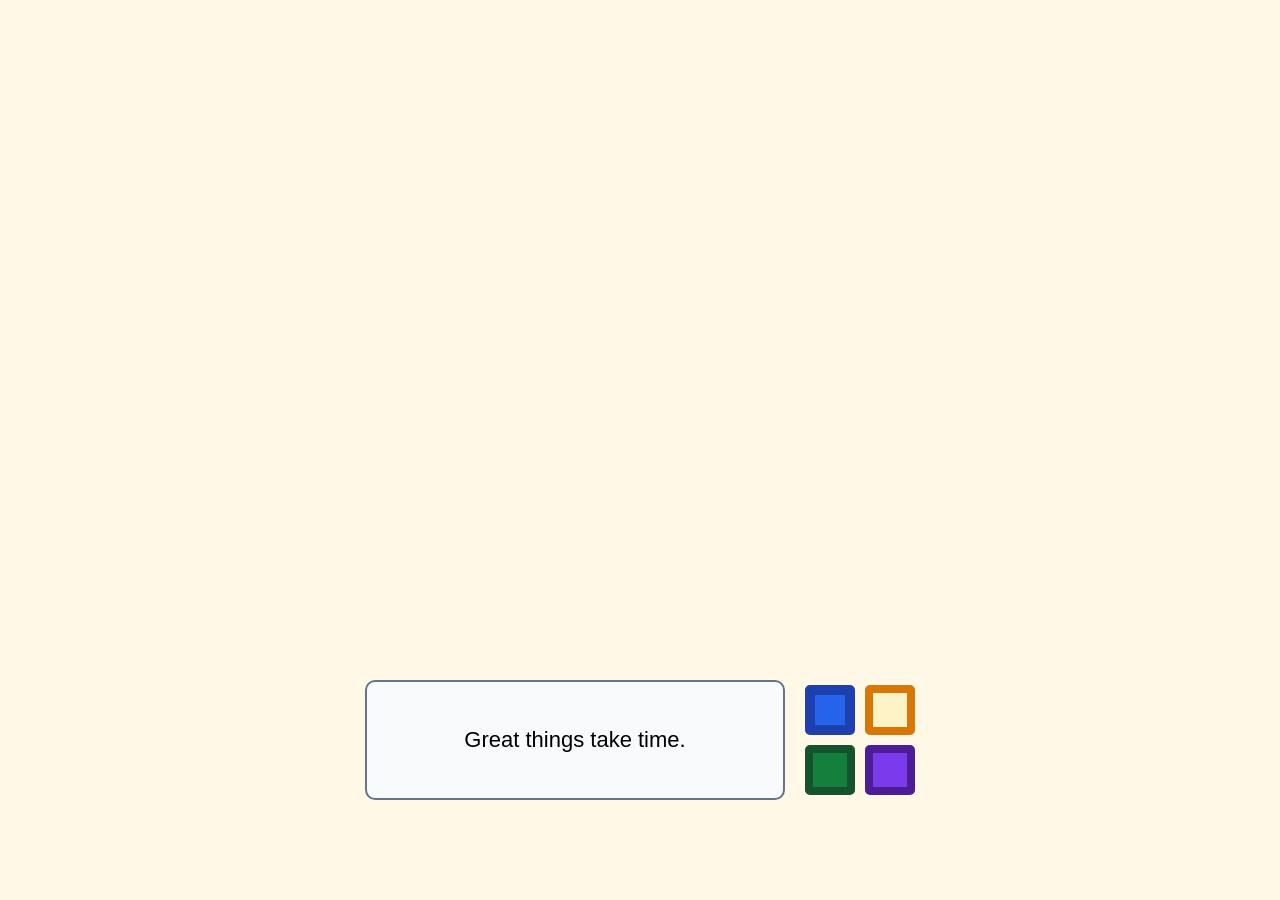
<file: index.html>
<!doctype html>
<html lang="en">
  <head>
    <meta charset="UTF-8" >
    <meta name="viewport" content="width=device-width, initial-scale=1.0" >
    <link rel="stylesheet" href="style.css" >
    <title>Fortune Teller</title>
  </head>
  <body>
    <div class="fortune-container">
      <div id="fortuneBox" class="fortune-box">
        <p id="fortuneText"></p>
      </div>
      <!-- retry -->

      <div class="theme-buttons">
        <div class="theme-button blue"></div>
        <div class="theme-button orange"></div>
        <div class="theme-button green"></div>
        <div class="theme-button purple"></div>
      </div>
    </div>
    <script src="main.js"></script>
  </body>
</html>
</file>
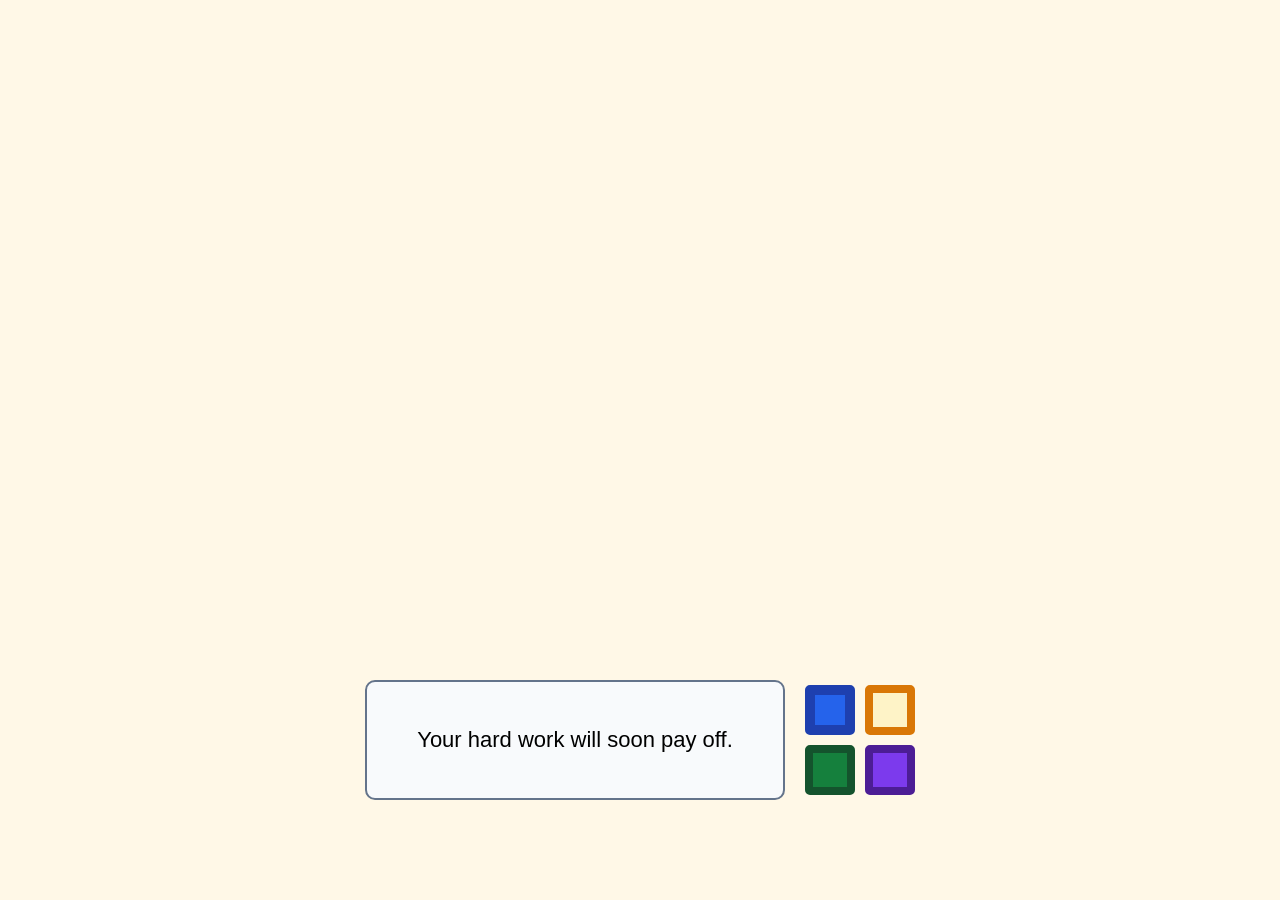
<file: task1.html>
<!doctype html>
<html lang="en">
  <head>
    <meta charset="UTF-8" >
    <meta name="viewport" content="width=device-width, initial-scale=1.0" >
    <link rel="stylesheet" href="style.css" >
    <title>Fortune Teller</title>
  </head>
  <body>
    <div class="fortune-container">
      <div id="fortuneBox" class="fortune-box">
        <p id="fortuneText"></p>
      </div>

      <div class="theme-buttons">
        <div class="theme-button blue"></div>
        <div class="theme-button orange"></div>
        <div class="theme-button green"></div>
        <div class="theme-button purple"></div>
      </div>
    </div>
    <script src="main.js"></script>
  </body>
</html>
</file>
<file: style.css>
* {
  box-sizing: border-box;
  margin: 0;
  padding: 0;
}
body {
  background-color: #fff8e7;
  display: flex;
  justify-content: center;
  align-items: flex-end;
  height: 100vh;
}
.fortune-container {
  display: flex;
  justify-content: center;
  align-items: center;
  gap: 20px;
  margin-bottom: 100px;
}

.fortune-box {
  width: 420px;
  min-height: 120px;

  display: flex;
  justify-content: center;
  align-items: center;
  text-align: center;

  padding: 20px;
  /* border: 3px solid #333; */
  border-radius: 10px;
  color: "#1f2937";
  background-color: #f8fafc;
  border: solid 2px #64748b;
  font-size: 22px;
  font-family: "Verdana", sans-serif;
  transition: all 0.3s ease;
}

.theme-buttons {
  display: flex;
  /* flex-direction: row;  */
  flex-wrap: wrap;
  gap: 10px;
  width: 110px;
  height: 110px;
  justify-content: space-between;
  align-content: space-between;
}

.theme-buttons .theme-button {
  height: 50px;
  width: 50px;
  /* padding: 10px 15px; */
  cursor: pointer;
  /* background-color: red; */
  border-radius: 5px;
}
.blue {
  background-color: #2563eb;
  border: 10px solid #1e40af;
  /* font-size: ; */
}
.orange {
  background-color: #fef3c7;
  border: 8px solid #d97706;
}
.green {
  background-color: #15803d;
  border: 8px solid #14532d;
}
.purple {
  background-color: #7c3aed;
  border: 8px solid #4c1d95;
}
</file>
